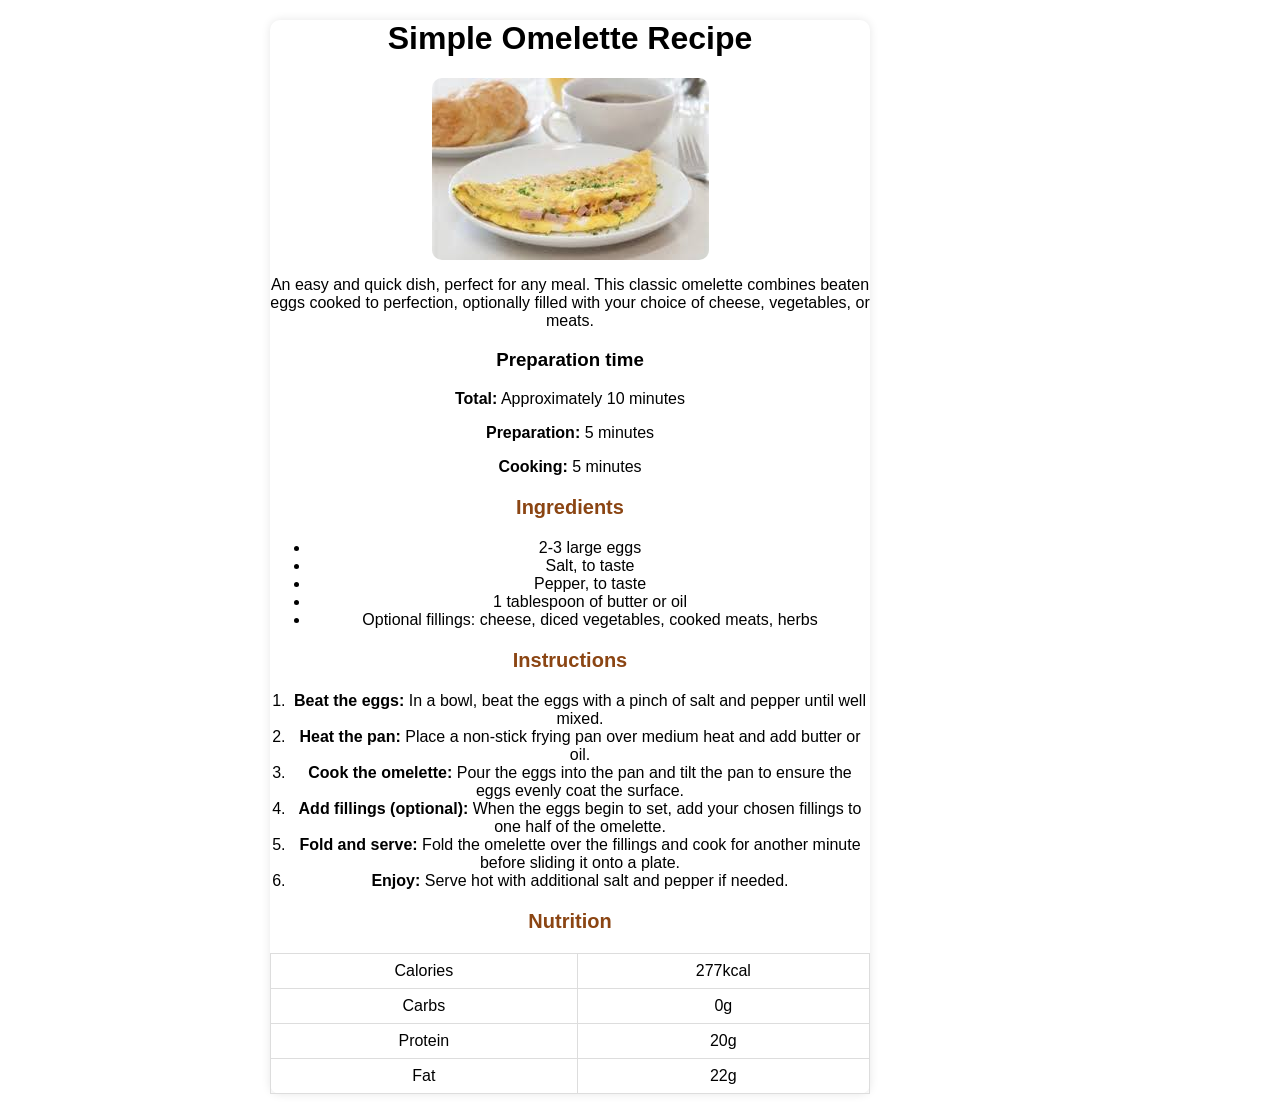
<file: index.html>
<html lang="en">
<head>
    <meta charset="UTF-8">
    <meta name="viewport" content="width=device-width, initial-scale=1.0">
    <title>Simple Omelette Recipe</title>
    <link rel="shortcut icon" href="[data-uri]" type="image/x-icon">
    <link rel="stylesheet" href="style.css">
</head>
<body>
    <div class="container">
        <div class="recipe-header">
            <h1>Simple Omelette Recipe</h1>
            <img src="[data-uri]" alt="Omelette Image">
            <p>An easy and quick dish, perfect for any meal. This classic omelette combines beaten eggs cooked to perfection, optionally filled with your choice of cheese, vegetables, or meats.</p>
        </div>
        
        <div class="preparation-time">
            <h3>Preparation time</h3>
            <p><strong>Total:</strong> Approximately 10 minutes</p>
            <p><strong>Preparation:</strong> 5 minutes</p>
            <p><strong>Cooking:</strong> 5 minutes</p>
        </div>

        <div class="ingredients">
            <h3 class="section-title">Ingredients</h3>
            <ul>
                <li>2-3 large eggs</li>
                <li>Salt, to taste</li>
                <li>Pepper, to taste</li>
                <li>1 tablespoon of butter or oil</li>
                <li>Optional fillings: cheese, diced vegetables, cooked meats, herbs</li>
            </ul>
        </div>

        <div class="instructions">
            <h3 class="section-title">Instructions</h3>
            <ol>
                <li><strong>Beat the eggs:</strong> In a bowl, beat the eggs with a pinch of salt and pepper until well mixed.</li>
                <li><strong>Heat the pan:</strong> Place a non-stick frying pan over medium heat and add butter or oil.</li>
                <li><strong>Cook the omelette:</strong> Pour the eggs into the pan and tilt the pan to ensure the eggs evenly coat the surface.</li>
                <li><strong>Add fillings (optional):</strong> When the eggs begin to set, add your chosen fillings to one half of the omelette.</li>
                <li><strong>Fold and serve:</strong> Fold the omelette over the fillings and cook for another minute before sliding it onto a plate.</li>
                <li><strong>Enjoy:</strong> Serve hot with additional salt and pepper if needed.</li>
            </ol>
        </div>

        <div class="nutrition">
            <h3 class="section-title">Nutrition</h3>
            <table class="nutrition-table">
                <tr>
                    <td>Calories</td>
                    <td>277kcal</td>
                </tr>
                <tr>
                    <td>Carbs</td>
                    <td>0g</td>
                </tr>
                <tr>
                    <td>Protein</td>
                    <td>20g</td>
                </tr>
                <tr>
                    <td>Fat</td>
                    <td>22g</td>
                </tr>
            </table>
        </div>
    </div>
</body>
</html>
</file>
<file: style.css>
body {
    font-family: Arial, sans-serif;
    margin: 0;
    padding: 20px;
}
.container {
    text-align: center;
    margin-left: 250px;
    max-width: 600px;
    background-color: wheat
    padding: 20px;
    border-radius: 10px;
    box-shadow: 0px 0px 10px rgba(0, 0, 0, 0.1);
}
.recipe-header {
    text-align: center;
}
.recipe-header img {
    max-width: 100%;
    border-radius: 10px;
}
.section-title {
    color: #8B4513;
    font-size: 20px;
}
.instructions ol {
    padding-left: 20px;
}
.nutrition-table {
    width: 100%;
    border-collapse: collapse;
}
.nutrition-table td {
    border: 1px solid #ddd;
    padding: 8px;
    text-align: center;
}
</file>
